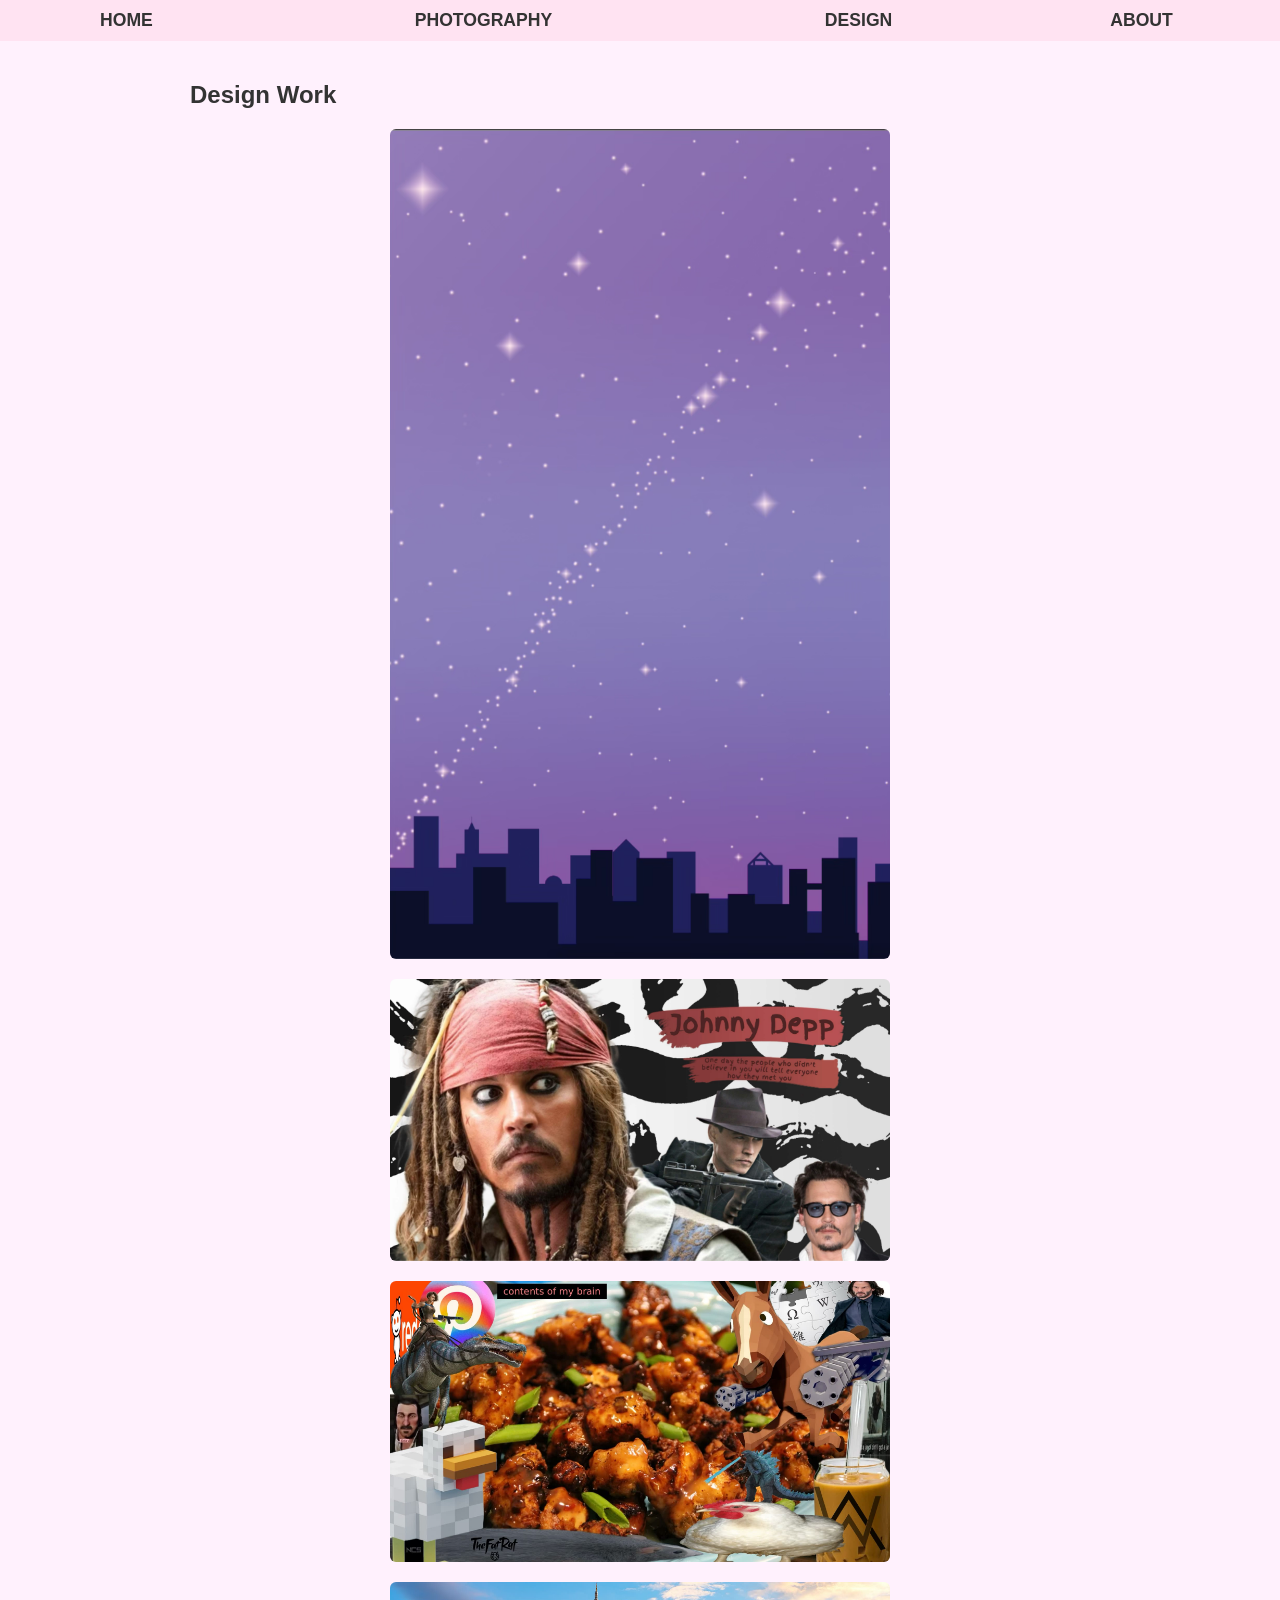
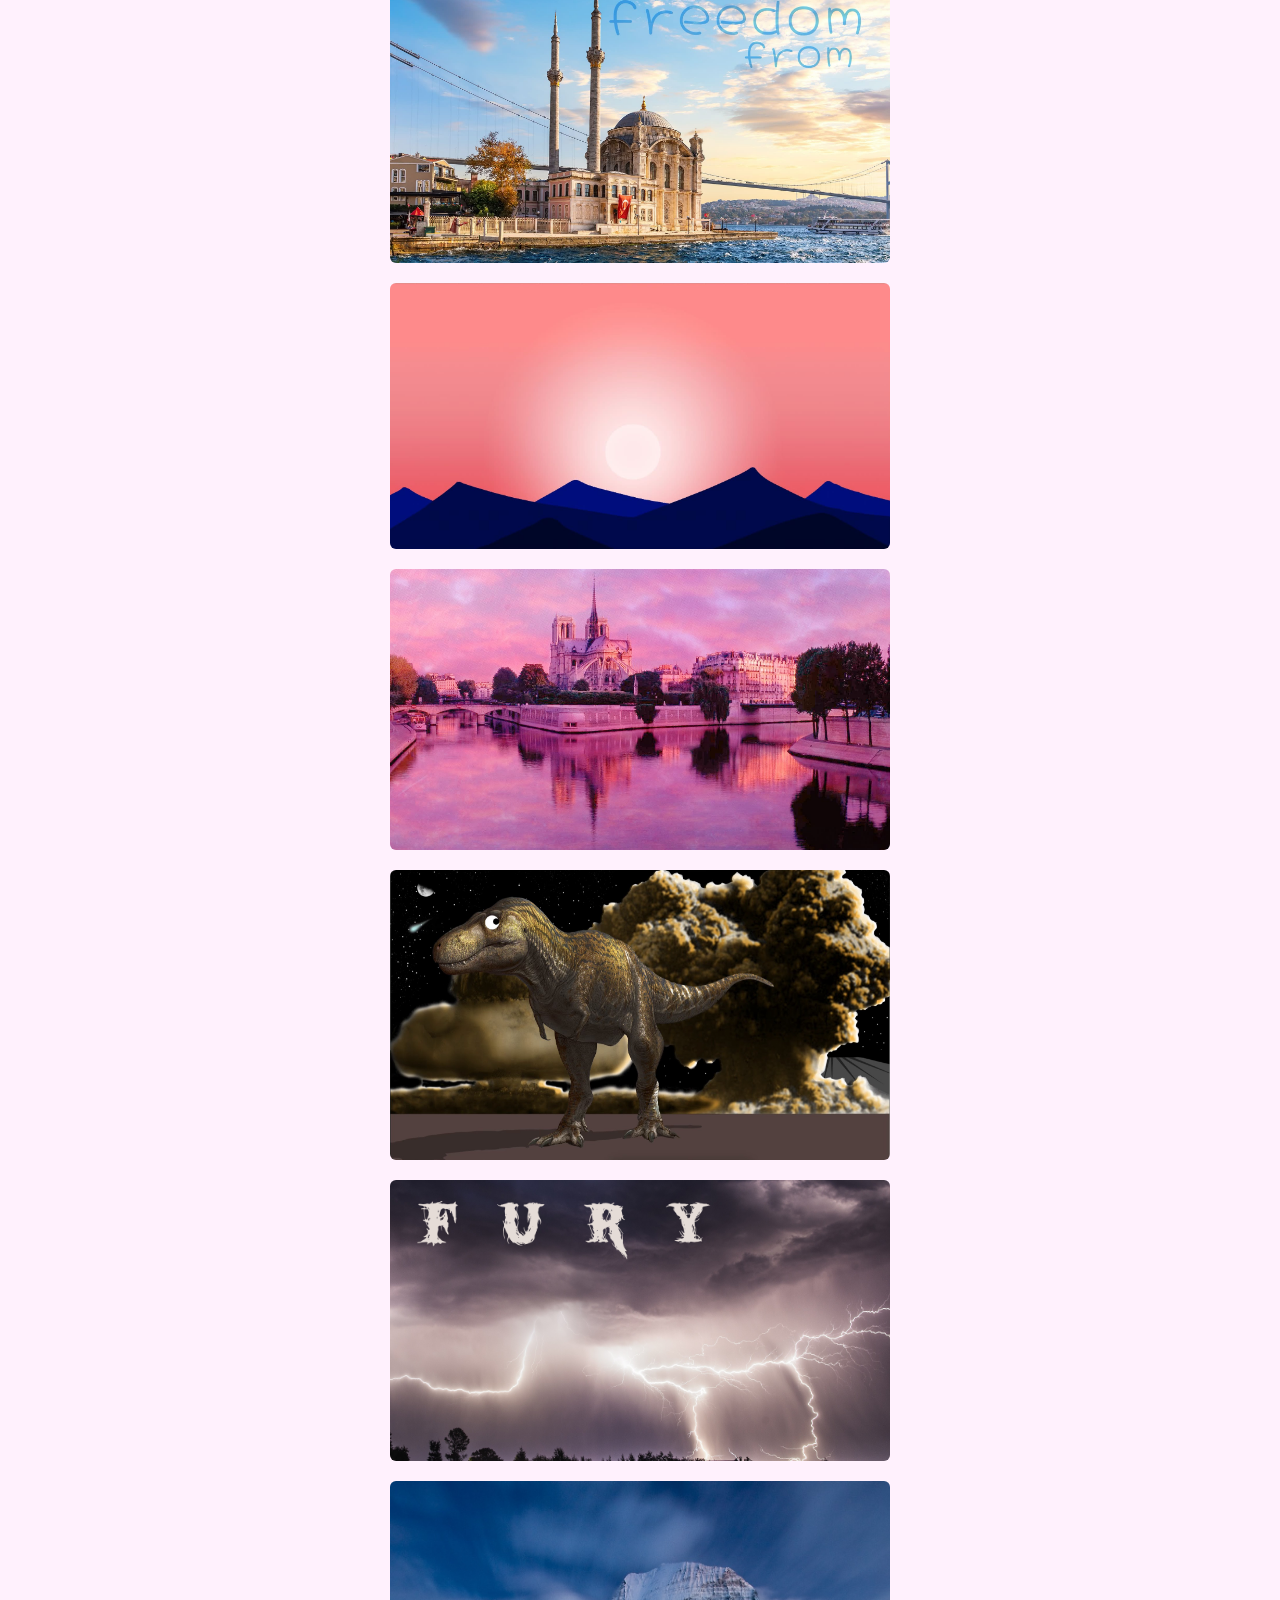
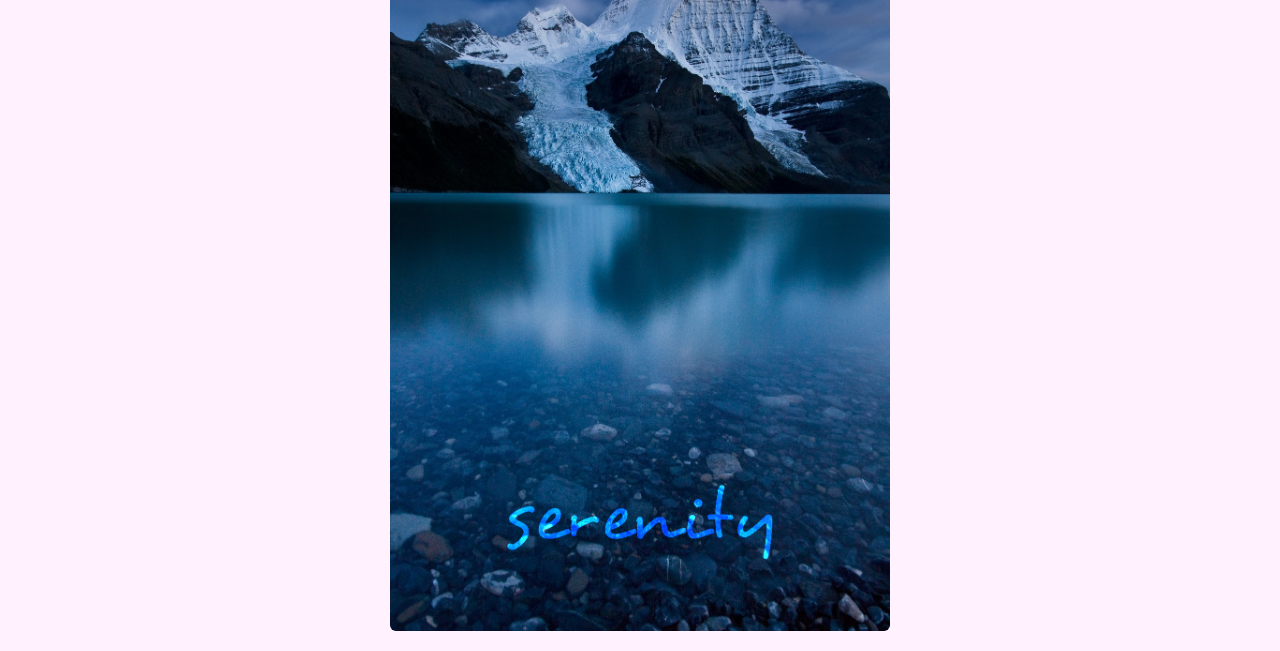
<file: design.html>
<!DOCTYPE html>
<html>
<head>
  <link rel="stylesheet" href="styles.css">
  <title>Design – An Le</title>
</head>

<body>
  <table>
    <tr>
      <th><a href="index.html">HOME</a></th>
      <th><a href="photography.html">PHOTOGRAPHY</a></th>
      <th><a href="design.html">DESIGN</a></th>
      <th><a href="about.html">ABOUT</a></th>
    </tr>
  </table>

  <div class="content">
    <h2>Design Work</h2>

    <div class="gallery">
      <img src="HED.png" alt="Design work 1">
      <img src="1773033288.jpg" alt="Design work 2">
      <img src="HE.jpg" alt="Design work 3">
      <img src="HEIF_Image(4).jpg" alt="Design work 4">
      <img src="HEIF_Image(5).jpg" alt="Design work 5">
      <img src="HEIF_Image(6).jpg" alt="Design work 6">
      <img src="dinosaur.png" alt="Design work 7">
      <img src="NewProject_(7).png" alt="Design work 8">
      <img src="NewProject_(8).png" alt="Design work 9">


    </div>
  </div>

</body>
</html>
</file>
<file: styles.css>
/* --- Global layout --- */

body {
  margin: 0;
  padding: 0;
  background-color: #fff1fd;
  font-family: Helvetica, Arial, sans-serif;
  color: #333;
}

/* --- Navigation table --- */

table {
  width: 100%;
  background-color: #ffe3f2;
  text-align: center;
  padding: 15px 0;
  border-collapse: collapse;
  margin-bottom: 40px;
}

th {
  padding: 10px 25px;
}

th a {
  text-decoration: none;
  color: #333;
  font-weight: bold;
  font-size: 1.1rem;
}

/* --- Headings & text --- */

h1 {
  color: #ffa0ca;
  font-size: 3rem;
  text-align: center;
  margin-top: 0;
}

p {
  color: #444;
  font-size: 1.2rem;
  text-align: center;
  max-width: 700px;
  margin: 10px auto 30px auto;
}

/* --- Content container --- */

.content {
  max-width: 900px;
  margin: 0 auto;   /* centers the whole block */
  padding: 0 20px;  /* adds side padding */
}


/* --- Images --- */

img {
  width: 100%;
  max-width: 500px;
  display: block;
  margin: 20px auto;
  border-radius: 6px;
}
</file>
